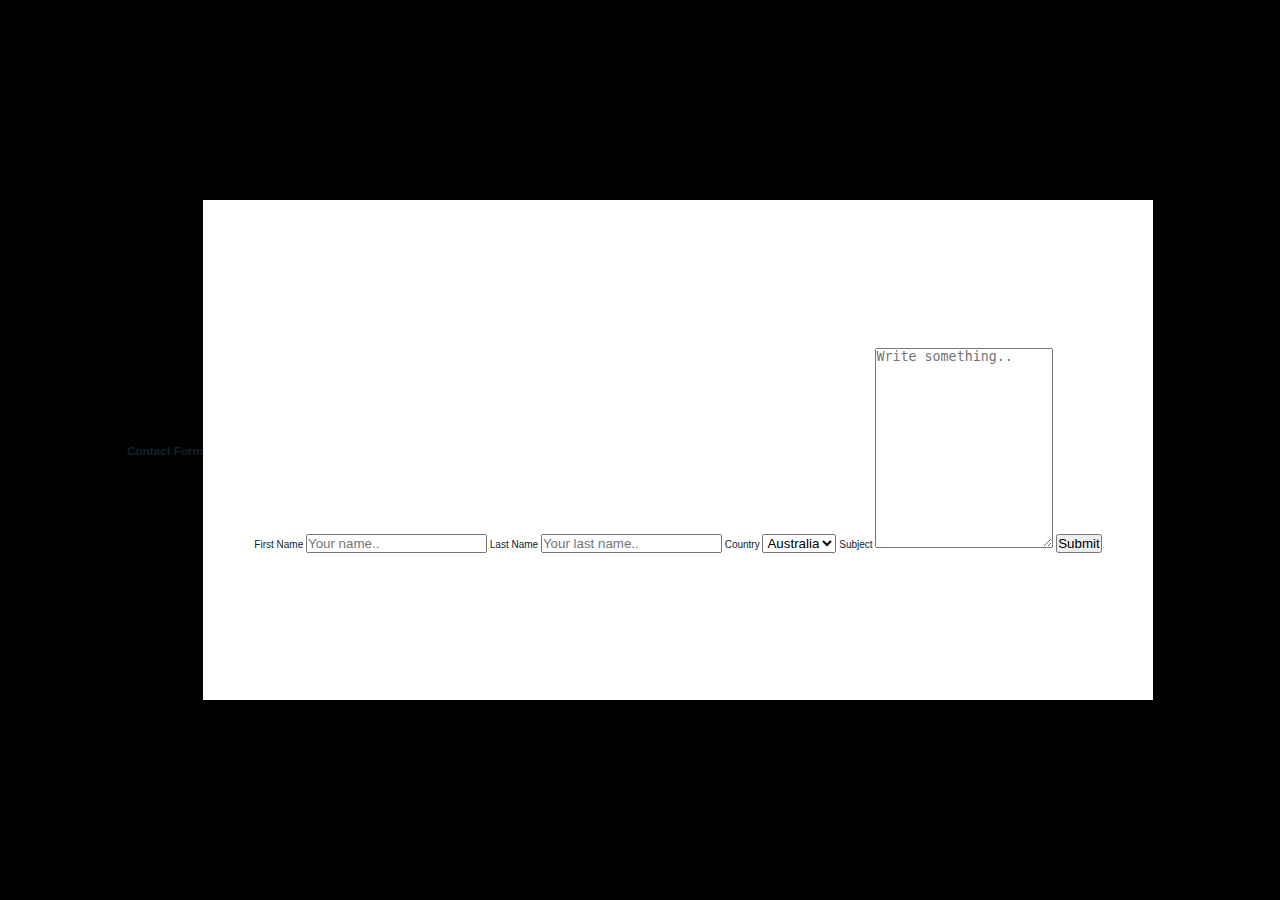
<file: Contact Form.html>
<!DOCTYPE html>
<html>
<head>
<meta name="viewport" content="width=device-width, initial-scale=1">
<link rel="stylesheet" href="style.css">
<style>
<pre class="wp-block-code"><code class="">/*===== GOOGLE FONTS =====*/
@import url("https://fonts.googleapis.com/css2?family=Poppins:wght@400;600;700&amp;display=swap");

:root{
  --header-height: 3rem;
  --font-semi: 600;
}


:root{
  --first-color: #4070F4;
  --second-color: #0E2431;
}


:root{
  --body-font: 'Poppins', sans-serif;
  --big-font-size: 2rem;
  --h2-font-size: 1.25rem;
  --normal-font-size: 0.938rem;
}
@media screen and (min-width: 768px){
  :root{
    --big-font-size: 3.5rem;
    --h2-font-size: 2rem;
    --normal-font-size: 1rem;
  }
}


:root{
  --mb-1: 0.5rem;
  --mb-2: 1rem;
  --mb-3: 1.5rem;
  --mb-4: 2rem;
  --mb-5: 2.5rem;
  --mb-6: 3rem;
}


:root{
  --z-back: -10;
  --z-normal: 1;
  --z-tooltip: 10;
  --z-fixed: 100;
}


*,::before,::after{
  box-sizing: border-box;
}
html{
  scroll-behavior: smooth;
}
body{
  margin: var(--header-height) 0 0 0;
  font-family: var(--body-font);
  font-size: var(--normal-font-size);
  color: var(--second-color);
}
h1,h2,p{
  margin: 0;
}
ul{
  margin: 0;
  padding: 0;
  list-style: none;
}
a{
  text-decoration: none;
}
img{
  max-width: 100%;
  height: auto;
  display: block;
}

.section-title{
  position: relative;
  font-size: var(--h2-font-size);
  color: var(--first-color);
  margin-top: var(--mb-2);
  margin-bottom: var(--mb-4);
  text-align: center;
}
.section-title::after{
  position: absolute;
  content: "";
  width: 64px;
  height: 0.18rem;
  left: 0;
  right: 0;
  margin: auto;
  top: 2rem;
  background-color: var(--first-color);
}
.section{
  padding-top: 3rem;
  padding-bottom: 2rem;
}


.bd-grid{
  max-width: 1024px;
  display: grid;
  grid-template-columns: 100%;
  grid-column-gap: 2rem;
  width: calc(100% - 2rem);
  margin-left: var(--mb-2);
  margin-right: var(--mb-2);
}
.l-header{
  width: 100%;
  position: fixed;
  top: 0;
  left: 0;
  z-index: var(--z-fixed);
  background-color: #fff;
  box-shadow: 0 1px 4px rgba(146,161,176,.15);
}


.nav{
  height: var(--header-height);
  display: flex;
  justify-content: space-between;
  align-items: center;
  font-weight: var(--font-semi);
}
@media screen and (max-width: 768px){
  .nav__menu{
    position: fixed;
    top: var(--header-height);
    right: -100%;
    width: 80%;
    height: 100%;
    padding: 2rem;
    background-color: var(--black);
    transition: .5s;
  }
}
.nav__item{
  margin-bottom: var(--mb-4);
}
.nav__link{
  position: relative;
  color: #fff;
}
.nav__link:hover{
  position: relative;
}
.nav__link:hover::after{
  position: absolute;
  content: "";
  width: 100%;
  height: 0.18rem;
  left: 0;
  top: 2rem;
  background-color: var(--first-color);
}
.nav__logo{
  color: var(--second-color);
}
.nav__toggle{
  color: var(--second-color);
  font-size: 1.5rem;
  cursor: pointer;
}


.active::after{
  position: absolute;
  content: "";
  width: 100%;
  height: 0.18rem;
  left: 0;
  top: 2rem;
  background-color: var(--first-color);
}


.show{
  right: 0;
}


.home{
  height: calc(100vh - 3rem);
  row-gap: 1rem;
}
.home__data{
  align-self: center;
}
.home__title{
  font-size: var(--big-font-size);
  margin-bottom: var(--mb-5);
}
.home__title-color{
  color: var(--first-color);
}
.home__social{
  display: flex;
  flex-direction: column;
}
.home__social-icon{
  width: max-content;
  margin-bottom: var(--mb-2);
  font-size: 1.5rem;
  color: var(--second-color);
}
.home__social-icon:hover{
  color: var(--first-color);
}
.home__img{
  position: absolute;
  right: 0;
  bottom: 0;
  width: 295px;
}


.button{
  display: inline-block;
  background-color: var(--first-color);
  color: #fff;
  padding: .75rem 2.5rem;
  font-weight: var(--font-semi);
  border-radius: .5rem;
}
.button:hover{
  box-shadow: 0 10px 36px rgba(0,0,0,.15);
}


.about__container{
  row-gap: 2rem;
  text-align: center;
}
.about__subtitle{
  margin-bottom: var(--mb-2);
}
.about__img{
  justify-self: center;
}
.about__img img{
  width: 200px;
  border-radius: .5rem;
}


.skills__container{
  row-gap: 2rem;
  text-align: center;
}
.skills__subtitle{
  margin-bottom: var(--mb-2);
}
.skills__text{
  margin-bottom: var(--mb-4);
}
.skills__data{
  display: flex;
  justify-content: space-between;
  align-items: center;
  position: relative;
  font-weight: var(--font-semi);
  padding: .5rem 1rem;
  margin-bottom: var(--mb-4);
  border-radius: .5rem;
  box-shadow: 0 4px 25px rgba(14,36,49,.15);
}
.skills__icon{
  font-size: 2rem;
  margin-right: var(--mb-2);
  color: var(--first-color);
}
.skills__names{
  display: flex;
  align-items: center;
}
.skills__bar{
  position: absolute;
  left: 0;
  bottom: 0;
  background-color: var(--first-color);
  height: .25rem;
  border-radius: .5rem;
  z-index: var(--z-back);
}
.skills__html{
  width: 95%;
}
.skills__css{
  width: 85%;
}
.skills__js{
  width: 65%;
}
.skills__ux{
  width: 75%;
}
.skills__img{
  border-radius: .5rem;
}


.work__container{
  row-gap: 2rem;
}
.work__img{
  box-shadow: 0 4px 25px rgba(14,36,49,.15);
  border-radius: .5rem;
  overflow: hidden;
}
.work__img img{
  transition: 1s;
  cursor: pointer;
}
.work__img img:hover{
  transform: scale(1.1);
}

.contact__input{
  width: 100%;
  font-size: var(--normal-font-size);
  font-weight: var(--font-semi);
  padding: 1rem;
  border-radius: .5rem;
  border: 1.5px solid var(--second-color);
  outline: none;
  margin-bottom: var(--mb-4);
}
.contact__button{
  display: block;
  border: none;
  outline: none;
  font-size: var(--normal-font-size);
  cursor: pointer;
  margin-left: auto;
}


.footer{
  background-color: var(--second-color);
  color: #fff;
  text-align: center;
  font-weight: var(--font-semi);
  padding: 2rem 0;
}
.footer__title{
  font-size: 2rem;
  margin-bottom: var(--mb-4);
}
.footer__social{
  margin-bottom: var(--mb-4);
}
.footer__icon{
  font-size: 1.5rem;
  color: #fff;
  margin: 0 var(--mb-2)
}

/* ===== MEDIA QUERIES=====*/
@media screen and (min-width: 768px){
  body{
    margin: 0;
  }
  .section{
    padding-top: 4rem;
    padding-bottom: 3rem;
  }
  .section-title{
    margin-bottom: var(--mb-6);
  }
  .section-title::after{
    width: 80px;
    top: 3rem;
  }

  .nav{
    height: calc(var(--header-height) + 1rem);
  }
  .nav__list{
    display: flex;
    padding-top: 0;
  }
  .nav__item{
    margin-left: var(--mb-6);
    margin-bottom: 0;
  }
  .nav__toggle{
    display: none;
  }
  .nav__link{
    color: var(--second-color);
  }

  .home{
    height: 100vh;
  }
  .home__data{
    align-self: flex-end;
  }
  .home__social{
    padding-top: 0;
    padding-bottom: 2.5rem;
    flex-direction: row;
    align-self: flex-end;
  }
  .home__social-icon{
    margin-bottom: 0;
    margin-right: var(--mb-4);
  }
  .home__img{
    width: 457px;
    bottom: 15%;
  }

  .about__container, .skills__container{
    grid-template-columns: repeat(2,1fr);
    align-items: center;
    text-align: initial;
  }
  .about__img img{
    width: 300px;
  }
  .work__container{
    grid-template-columns: repeat(3, 1fr);
    grid-template-rows: repeat(2,1fr);
    column-gap: 2rem;
  }
  .contact__form{
    width: 360px;
  }
  .contact__container{
    justify-items: center;
  }
}

@media screen and (min-width: 1024px) {
  .bd-grid {
    margin-left: auto;
    margin-right: auto;
  }
  .home__img {
    right: 10%;
  }
}</code></pre>

</style>
</head>
<body>

<h3>Contact Form</h3>

<div class="container">
  <form action="/action_page.php">
    <label for="fname">First Name</label>
    <input type="text" id="fname" name="firstname" placeholder="Your name..">

    <label for="lname">Last Name</label>
    <input type="text" id="lname" name="lastname" placeholder="Your last name..">

    <label for="country">Country</label>
    <select id="country" name="country">
      <option value="australia">Australia</option>
      <option value="canada">Canada</option>
      <option value="usa">USA</option>
      <option value="uk">UK</option>
      <option value="Nigeria">Nigeria</option>
    </select>

    <label for="subject">Subject</label>
    <textarea id="subject" name="subject" placeholder="Write something.." style="height:200px"></textarea>

    <input type="submit" value="Submit">
  </form>
</div>

</body>
</html>
</file>
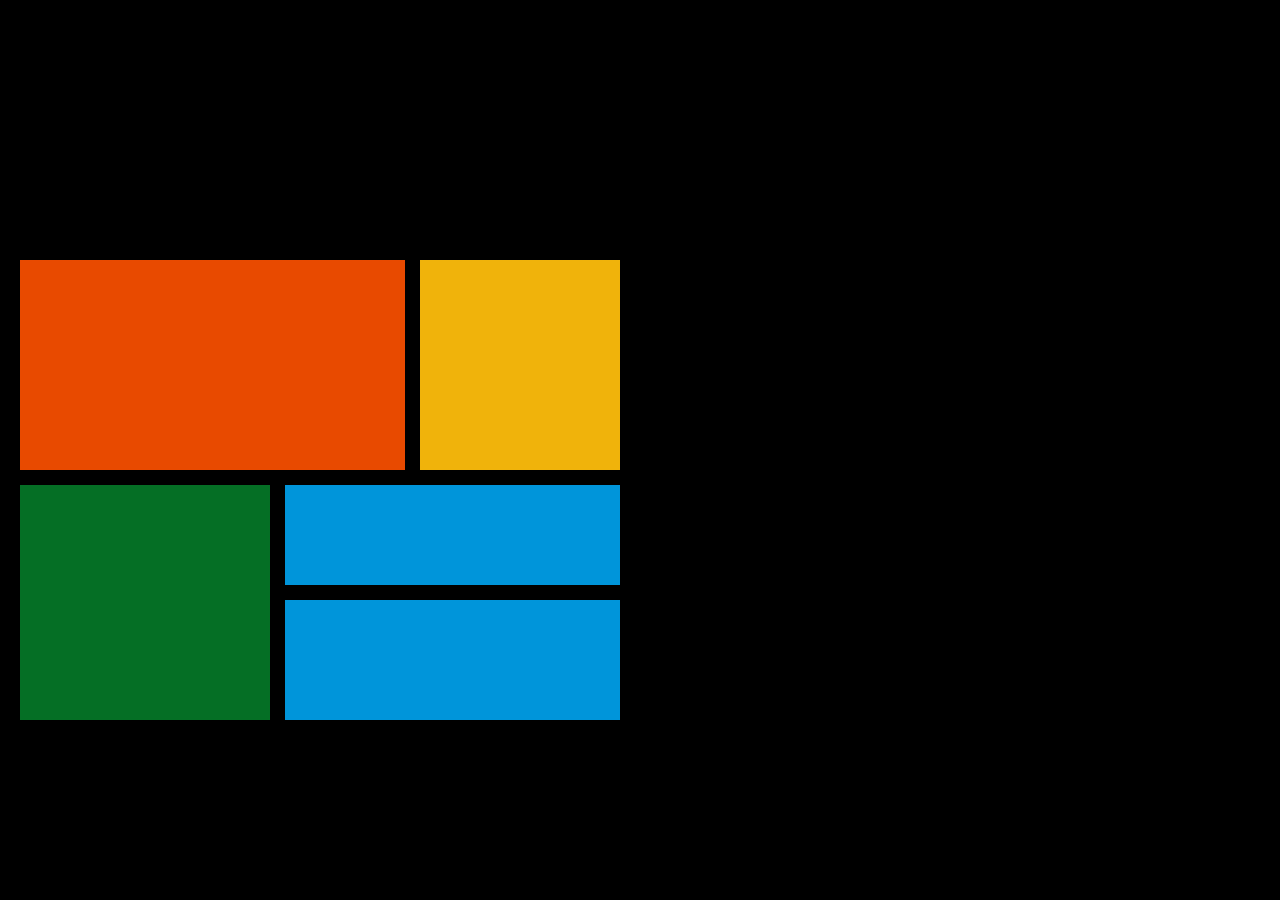
<file: grid.html>
<!DOCTYPE html>
<html lang="en">

<head>
    <meta charset="UTF-8">
    <meta http-equiv="X-UA-Compatible" content="IE=edge">
    <meta name="viewport" content="width=device-width, initial-scale=1.0">
    <link rel="stylesheet" href="grid.css">
    <title>ZURI GRID</title>
</head>


<body>
    <div class="container">
        <div class="item1"></div>
        <div class="item2"></div>
        <div class="item3"></div>
        <div class="item4"></div>
        <div class="item5"></div>
    </div>
</body>

</html>
</file>
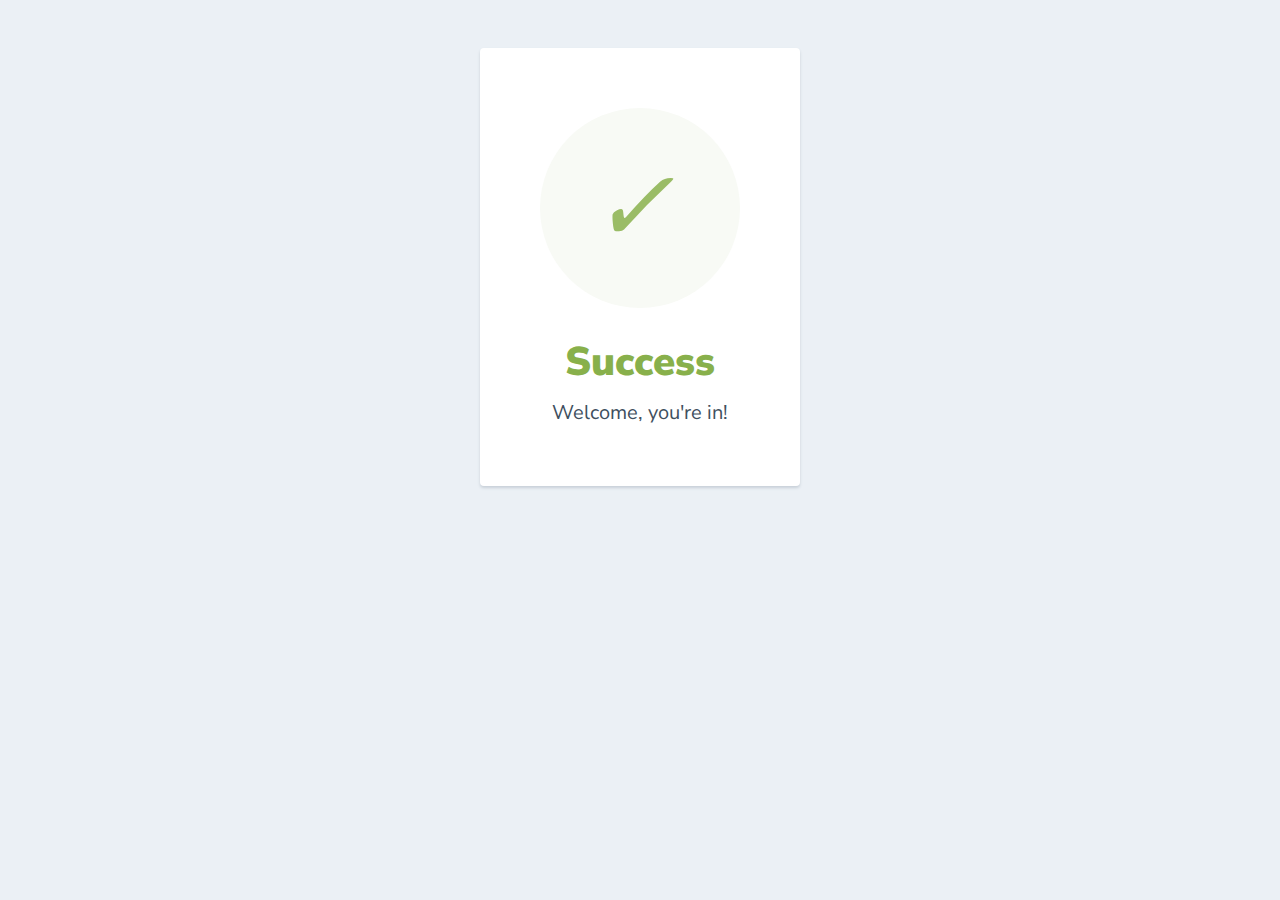
<file: indexC.html>
<html>
  <head>
    <link href="https://fonts.googleapis.com/css?family=Nunito+Sans:400,400i,700,900&display=swap" rel="stylesheet">
  </head>
    <style>
      body {
        text-align: center;
        padding: 40px 0;
        background: #EBF0F5;
      }
        h1 {
          color: #88B04B;
          font-family: "Nunito Sans", "Helvetica Neue", sans-serif;
          font-weight: 900;
          font-size: 40px;
          margin-bottom: 10px;
        }
        p {
          color: #404F5E;
          font-family: "Nunito Sans", "Helvetica Neue", sans-serif;
          font-size:20px;
          margin: 0;
        }
      i {
        color: #9ABC66;
        font-size: 100px;
        line-height: 200px;
        margin-left:-15px;
      }
      .card {
        background: white;
        padding: 60px;
        border-radius: 4px;
        box-shadow: 0 2px 3px #C8D0D8;
        display: inline-block;
        margin: 0 auto;
      }
    </style>
    <body>
      <div class="card">
      <div style="border-radius:200px; height:200px; width:200px; background: #F8FAF5; margin:0 auto;">
        <i class="checkmark">✓</i>
      </div>
        <h1>Success</h1> 
        <p>Welcome, you're in!</p>
      </div>
    </body>
</html>
</file>
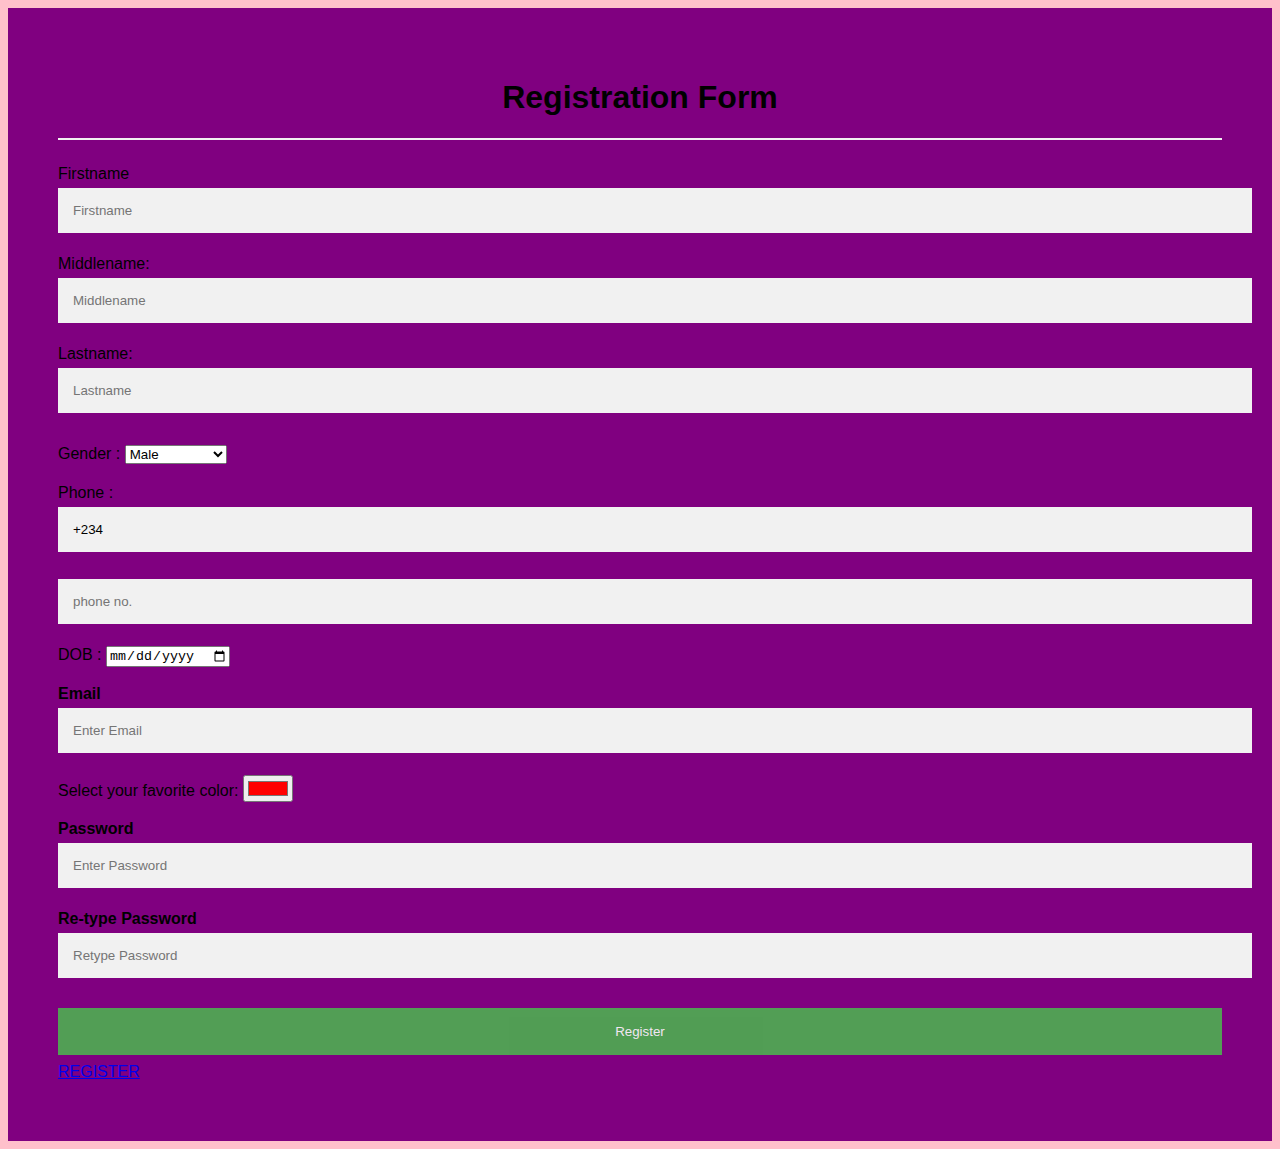
<file: Registration form.html>
<!DOCTYPE html>
<!DOCTYPE html>
<html>
<head>
<meta name="viewport" content="width=device-width, initial-scale=1">
<style>
body{
  font-family: Poppins, sans-serif;
  background-color: pink;
}
.container {
    padding: 50px;
  background-color: purple;
}

input[type=text], input[type=password], textarea {
  width: 100%;
  padding: 15px;
  margin: 5px 0 22px 0;
  display: inline-block;
  border: none;
  background: #f1f1f1;
}
input[type=text]:focus, input[type=password]:focus {
  background-color: orange;
  outline: none;
}
 div {
            padding: 10px 0;
         }
hr {
  border: 1px solid #f1f1f1;
  margin-bottom: 25px;
}
.registerbtn {
  background-color: #4CAF50;
  color: white;
  padding: 16px 20px;
  margin: 8px 0;
  border: none;
  cursor: pointer;
  width: 100%;
  opacity: 0.9;
}
.registerbtn:hover {
  opacity: 1;
}
</style>
</head>
<body>
<form>
  <div class="container">
  <center>  <h1> Registration Form</h1> </center>
  <hr>
  <label> Firstname </label> 
<input type="text" name="firstname" placeholder= "Firstname" size="10" required /> 
<label> Middlename: </label> 
<input type="text" name="middlename" placeholder="Middlename" size="10" required /> 
<label> Lastname: </label>  
<input type="text" name="lastname" placeholder="Lastname" size="10"required /> 
<div>
<label> 
Gender :
</label> 

<select>
<option value="Male">Male</option>
<option value="Female">Female</option>
<option value="Not Specified">Not Specified</option>
</select>
</div>
<div>
<label>  
Phone :
</label>
<input type="text" name="country code" placeholder="Country Code"  value="+234" size=""/> 
<input type="text" name="phone" placeholder="phone no." size="10"/ required> 
DOB :
    <input type="date" name="dateofbirth"><br /><br />
</textarea>  
 <label for="email"><b>Email</b></label>  
 <input type="text" placeholder="Enter Email" name="email" required>  
 <label for="favcolor">Select your favorite color:</label>
 <input type="color" id="favcolor" name="favcolor" value="#ff0000"><br><br>
    <label for="psw"><b>Password</b></label>  
    <input type="password" placeholder="Enter Password" name="psw" required>  
  
    <label for="psw-repeat"><b>Re-type Password</b></label>  
    <input type="password" placeholder="Retype Password" name="psw-repeat" required>  
    <button type="submit" class="registerbtn">Register</button> 
    <a href="indexlog.html">REGISTER</a><br>
</form>  
</body>  
</html>
</file>
<file: style.css>
*,
*::before,
*::after {
  margin: 0;
  padding: 0;
  box-sizing: border-box;
}

html {
  font-size: 62.5%;
  box-sizing: inherit;
}

body {
  min-height: 100vh;
  background-color: #000;
  display: flex;
  justify-content: center;
  align-items: center;
}

.heading-2 {
  font-weight: 700;
  font-family: "Big Shoulders Display", cursive;
  font-size: 2.8rem;
  color: hsl(0deg, 0%, 95%);
}

.heading-3 {
  font-weight: 400;
  font-family: "Lexend Deca", sans-serif;
}

.btn {
  padding: 0.9rem 2rem;
  border-radius: 100px;
  background-color: #fff;
  border: none;
  backface-visibility: hidden;
}
.btn-1 {
  color: hsl(31deg, 77%, 52%);
}
.btn-2 {
  color: hsl(184deg, 100%, 22%);
}
.btn-3 {
  color: hsl(179deg, 100%, 13%);
}
.btn:hover {
  cursor: pointer;
  background-color: transparent;
  border: 1px solid hsl(0deg, 0%, 95%);
  color: hsl(0deg, 0%, 95%);
}

.mb-sm {
  margin-bottom: 2rem;
}

.mb-md {
  margin-bottom: 2.5rem;
}

.mb-lg {
  margin-bottom: 6rem;
}

.mt-top {
  margin-top: 2rem;
}

.mt-md {
  margin-top: 3rem;
}

.mt-lg {
  margin-top: 6rem;
}

.card {
  width: 68rem;
  height: 35rem;
  box-shadow: var(--shadow-dark);
  border-radius: 6px;
  display: flex;
}
.card__icon {
  fill: green;
  width: 5rem;
  height: 5rem;
}
.card__text {
  color: hsla(0deg, 0%, 100%, 0.75);
  width: 80%;
  line-height: 1.6;
}
.card__sub {
  display: flex;
  flex-direction: column;
  justify-content: space-around;
  align-items: flex-start;
  padding: 0 1.5rem;
  width: 100%;
}
.card-1 {
  background-color: hsl(31deg, 77%, 52%);
  border-radius: 6px 0 0 6px;
}
.card-2 {
  background-color: hsl(184deg, 100%, 22%);
}
.card-3 {
  background-color: hsl(179deg, 100%, 13%);
  border-radius: 0 6px 6px 0;
}

.container {
  min-height: 50rem;
  width: 95rem;
  background-color: hsl(0deg, 0%, 100%);
  display: flex;
  justify-content: center;
  align-items: center;
}
</file>
<file: grid.css>
*{
    margin: 0;
    padding: 0;
}


.item1 {
    grid-area: a;
    background-color: rgba(255, 81, 0, 0.911);
}

.item2 {
    grid-area: b;
    background-color: rgba(245, 183, 11, 0.979);
}

.item3 {
    grid-area: c;
    background-color: rgba(5, 117, 39, 0.945);
}

.item4 {
    grid-area: d;
    background-color: rgba(0, 174, 255, 0.856);
}

.item5{
    grid-area: e;
    background-color: rgba(0, 174, 255, 0.856);
}

body {
    background-color: black;
    display: flex;
    place-items: center;
    min-height: 100vh;
}


.container {
    display: grid;
    border-radius: 5px;
    grid-template-areas:
        'a a b'
        'c d d'
        'c e e';
    grid-template-columns: 250px 120px 200px;
    grid-template-rows: 210px 100px 120px;
    gap: 15px;
    padding: 20px;
    justify-content: center;
    margin-top: 80px;
}

@media(max-width:768px) {
    .container {
        grid-template-columns: 100px 70px 100px;
        grid-template-rows: 92px 55px 65px;
        gap: 7px;
        padding: 10px;
    }
</file>
